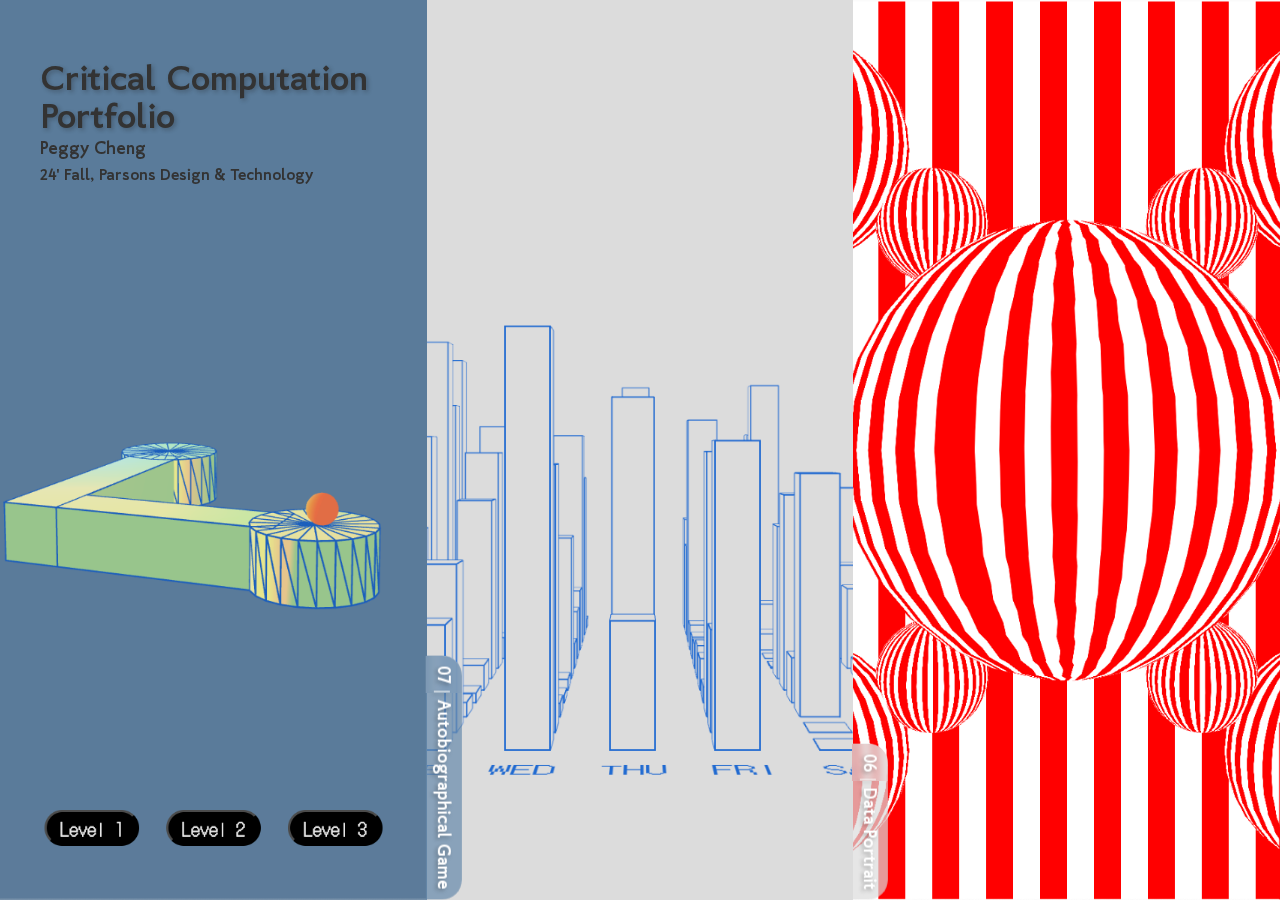
<file: index.html>
<!DOCTYPE html>
<html> 
   <head>
      <title>Peggy Cheng | Critical Computation Portfolio</title>
      <link rel="stylesheet" href="style.css">
  </head>
  <body>
    <header>
      <h1>Critical Computation</h1><h1> Portfolio</h1>
      <h3>Peggy Cheng</h3>
      <p>24' Fall, Parsons Design & Technology</p>
    </header>
    <main>
      <div class="assignments-container">
        <ul class="assignments-list">
          <li class="assignment-item">
            <a href="assignment7.html">
              <img src="assets/images/assignment-thumb7.png" alt="Assignment 7" class="thumbnail">
            </a>
            <a href="assignment7.html" class="assignment-title" id="a7">07｜Autobiographical Game</a>
          </li>
          <li class="assignment-item">
            <a href="assignment6.html">
              <img src="assets/images/assignment-thumb6.png" alt="Assignment 6" class="thumbnail">
            </a>
            <a href="assignment6.html" class="assignment-title" id="a6">06｜Data Portrait</a>
          </li>
          <li class="assignment-item">
            <a href="assignment5.html">
              <img src="assets/images/assignment-thumb5.png" alt="Assignment 5" class="thumbnail">
            </a>
            <a href="assignment5.html" class="assignment-title" id="a5">05｜Optical Illusion</a>
          </li>
          <li class="assignment-item">
            <a href="assignment4.html">
              <img src="assets/images/assignment-thumb4.png" alt="Assignment 4" class="thumbnail">
            </a>
            <a href="assignment4.html" class="assignment-title" id="a4">04｜Exquisite Corpse</a>
          </li>
          <li class="assignment-item">
            <a href="assignment3.html">
              <img src="assets/images/assignment-thumb3.png" alt="Assignment 3" class="thumbnail">
            </a>
            <a href="assignment3.html" class="assignment-title" id="a3">03｜Experimental Clock</a>
          </li>
          <li class="assignment-item">
            <a href="assignment2.html">
              <img src="assets/images/assignment-thumb2.png" alt="Assignment 2" class="thumbnail">
            </a>
            <a href="assignment2.html" class="assignment-title" id="a2">02｜Face Generator</a>
          </li>
          <li class="assignment-item">
            <a href="assignment1.html">
              <img src="assets/images/assignment-thumb1.png" alt="Assignment 1" class="thumbnail">
            </a>
            <a href="assignment1.html" class="assignment-title" id="a1">01｜Lost & Found</a>
          </li>
        </ul>
      </div>
    </main>
    <!-- <script src="js/script.js"></script> -->
  </body>
</html>
</file>
<file: style.css>
* {
  margin: 0;
  padding: 0;
  box-sizing: border-box;
}

@font-face {
  font-family: 'ChiayiCity';
  src: url('assets/fonts/ChiayiCity.ttf') format('truetype');
}

body {
  font-family: ChiayiCity;
  line-height: 1.6;
  display: flex;
  flex-direction: column;
  align-items: center;
  min-height: 100vh;
  background-color: #000000;
}

header {
  display: flex;
  flex-direction: column;
  position: fixed;
    top: 40px;
    left: 20px;
    z-index: 100;
  text-align: left;
  line-height: 1.4;
  margin: 20px;
  gap: 6px;
}

h1 {
  font-size: 2rem;
  line-height: 1;
  color: #333;
  text-shadow: 2px 2px 4px rgba(30, 30, 30, 0.3);
}

h3 {
  font-size: 1rem;
  color: #333;
}

p {
  font-size: 0.9rem;
  color: #333;
}

main {
  width: 100vw;
  height: 100vh;
}

.thumbnail {
width: 200px;
height: 150px;
margin-right: 15px;
object-fit: cover;
}

.assignments ul {
  list-style: none;
  margin: 20px;
  padding: 0;
}

.assignments ul li {
  margin: 10px 0;
}

.assignments-container {
  overflow-x: auto;
  scrollbar-width: none;  /* Firefox */
  -ms-overflow-style: none;  /* IE and Edge */
}

.assignments-container::-webkit-scrollbar {
  display: none;  /* Chrome, Safari and Opera */
}

.assignments-list {
  display: flex;
  list-style: none;
  padding: 0;
  margin: 0;
  /* 防止內容被壓縮 */
  flex-shrink: 0;
}

.assignment-item {
  display: flex;
  align-items: center;
  width: 33.333vw;
  height: 100vh;
  flex-shrink: 0;
  padding: 0;
  position: relative;
}

.assignment-item a img{
  display: flex;
  align-items: center;
  width: 33.333vw;
  height: 100vh;
  flex-shrink: 0;
  padding: 0;
  position: relative;
}

.thumbnail {
  width: 100%;
  height: 100%;
  object-fit: cover;
}

.assignment-title {
  position: absolute;
  right: 0;
  bottom: 0;
  transform-origin: right bottom;
  transform: rotate(90deg) translateY(2%);
  color: white;
  text-decoration: none;
  font-size: 1rem;
  text-shadow: 2px 2px 4px rgba(0, 0, 0, 0.3);
  z-index: 1;
  padding: 5px 10px;
  white-space: nowrap;
  border-radius: 20px 20px 0 0;
  backdrop-filter: blur(5px);
}

.assignment-item a:hover {
  opacity: 0.9;
}

#a1 {
  background-color:rgba(255, 218, 191, 0.7);
}

#a2 {
  background-color: rgba(41, 65, 242, 0.7);
}

#a3 {
  background-color: rgba(10, 10, 10, 0.7);
}

#a4 {
  background-color: rgba(255, 255, 255, 0.7);
}

#a5 {
  background-color: rgba(255, 0, 0, 0.7);
}

#a6 {
  background-color: rgba(220, 220, 220, 0.7);
}

#a7 {
  background-color: rgba(101, 137, 171, 0.7);
}

.a-container {
  display: flex;
  justify-content: space-between;
}

.assignment-main {
  position: relative;
  width: 100vw;
  height: 100vh;
  padding: 0;
  overflow: hidden;
}

#sketch-container {
  width: 100%;
  height: 100%;
  margin: 0;
  display: flex;
  justify-content: center;
  align-items: center;
  transition: width 0.3s ease;
}

#sketch-container.shrunk {
  width: calc(100% - 33.333vw);
}

.sidebar {
  position: fixed;
  right: 0;
  top: 0;
  height: 100vh;
  width: 60px;
  transition: all 0.3s ease;
  overflow: hidden;
  z-index: 100;
  pointer-events: auto;
  backdrop-filter: blur(5px);
}

.sidebar.expanded {
  width: 33.333vw;
}

.sidebar-toggle {
  position: absolute;
  top: 50%;
  left: 50%;
  transform: translate(-50%, -50%) rotate(-90deg);
  padding: 10px 20px;
  background: transparent;
  border: none;
  cursor: pointer;
  white-space: nowrap;
  font-family: ChiayiCity;
  font-size: 1rem;
  color: #333;
  transition: opacity 0.3s ease;
  z-index: 101;
  width: auto;
  height: auto;
  pointer-events: auto;
}

.sidebar.expanded .sidebar-toggle {
  opacity: 0;
  pointer-events: none;
}

.sidebar-content {
  padding: 20px;
  opacity: 0;
  transition: opacity 0.3s ease;
  overflow-y: auto;
  height: 100%;
  margin-top: 60px;
  pointer-events: auto;
}

.sidebar.expanded .sidebar-content {
  opacity: 1;
}

.sidebar h1 {
  margin-bottom: 20px;
}

.description {
  width: 100%;
  margin-top: 20px;
}

footer {
  text-align: center;
  padding: 10px;
  color: #777;
  margin-top: auto;
}

/* 添加平滑滾動效果 */
html {
  scroll-behavior: smooth;
}

.sidebar-close {
    position: absolute;
    top: 20px;
    right: 20px;
    width: 30px;
    height: 30px;
    background: transparent;
    border: none;
    cursor: pointer;
    font-size: 24px;
    color: #333;
    opacity: 0;
    transition: opacity 0.3s ease;
    z-index: 102;
    pointer-events: none;
}

.sidebar.expanded .sidebar-close {
    opacity: 1;
    pointer-events: auto;
}

.sidebar.a1-bg {
  background-color: rgba(255, 186, 136, 0.9);
}

.sidebar.a2-bg {
  background-color: rgba(73, 92, 236, 0.9);
}

.sidebar.a3-bg {
  background-color: rgba(37, 37, 37, 0.9);
}

.sidebar.a4-bg {
  background-color: rgba(224, 223, 223, 0.9);
}

.sidebar.a5-bg {
  background-color: rgba(255, 28, 28, 0.9);
}

.sidebar.a6-bg {
  background-color: rgba(192, 192, 192, 0.9);
}

.sidebar.a7-bg {
  background-color: rgba(121, 159, 194, 0.9);
}

.back-button {
  position: absolute;
  top: -30px;
  background: transparent;
  border: none;
  cursor: pointer;
  white-space: nowrap;
  font-family: ChiayiCity;
  font-size: 0.9rem;
  color: rgba(37, 37, 37, 0.7);
  z-index: 101;
  width: auto;
  height: auto;
  pointer-events: auto;
}
</file>
